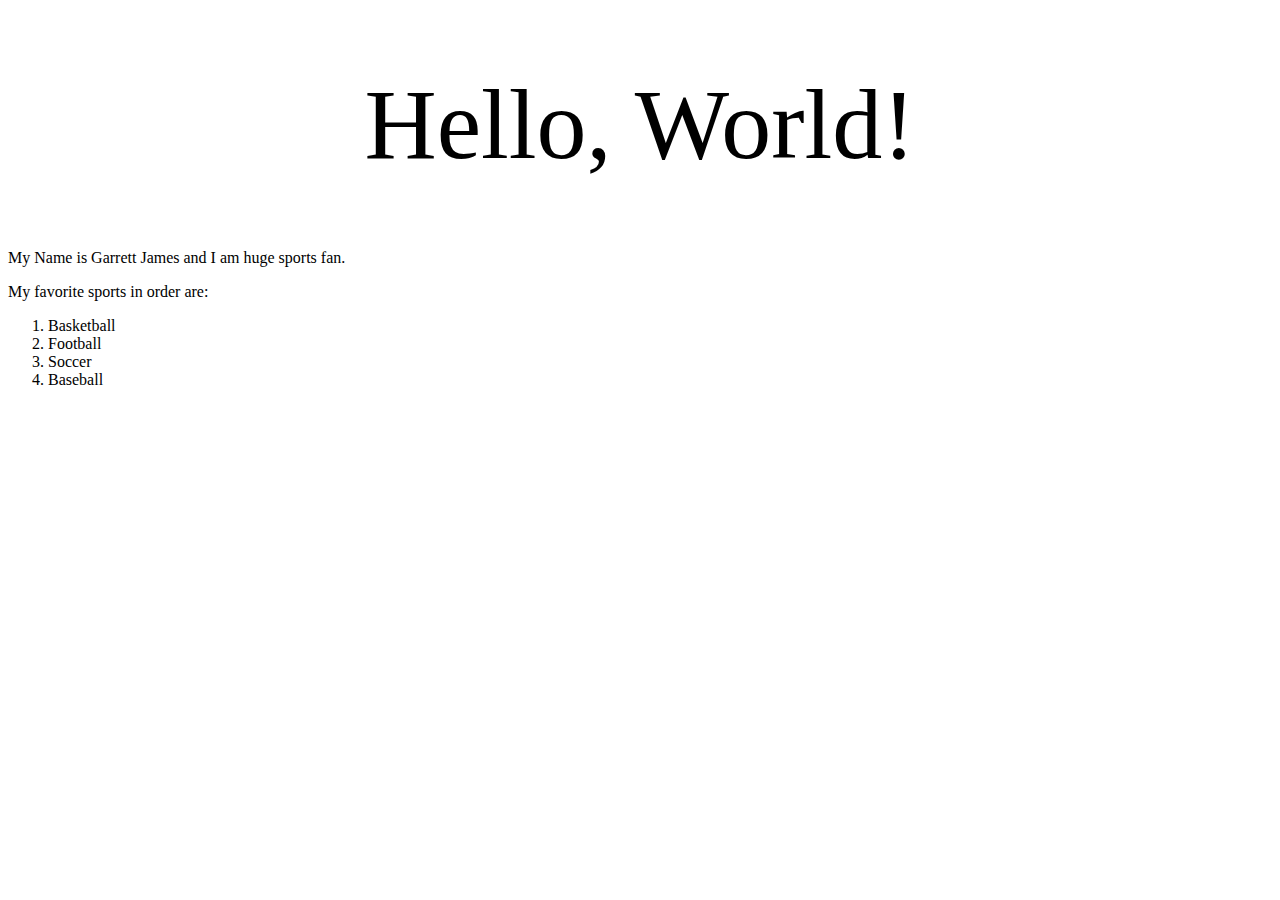
<file: index.html>
<!DOCTYPE html>
<html>
    <head>
        <title>Garrett's Page</title>
        <link rel="stylesheet" href="style.css">
    </head>
    <body>
        <h1>Hello, World!</h1>
        <p> My Name is Garrett James and I am huge sports fan.</p> 
        <p> My favorite sports in order are:</p>

        <ol>
        	<li> Basketball</li>
        	<li> Football</li>
        	<li> Soccer</li>
        	<li> Baseball</li>
        	
	   </ol>

    </body>
</html>
</file>
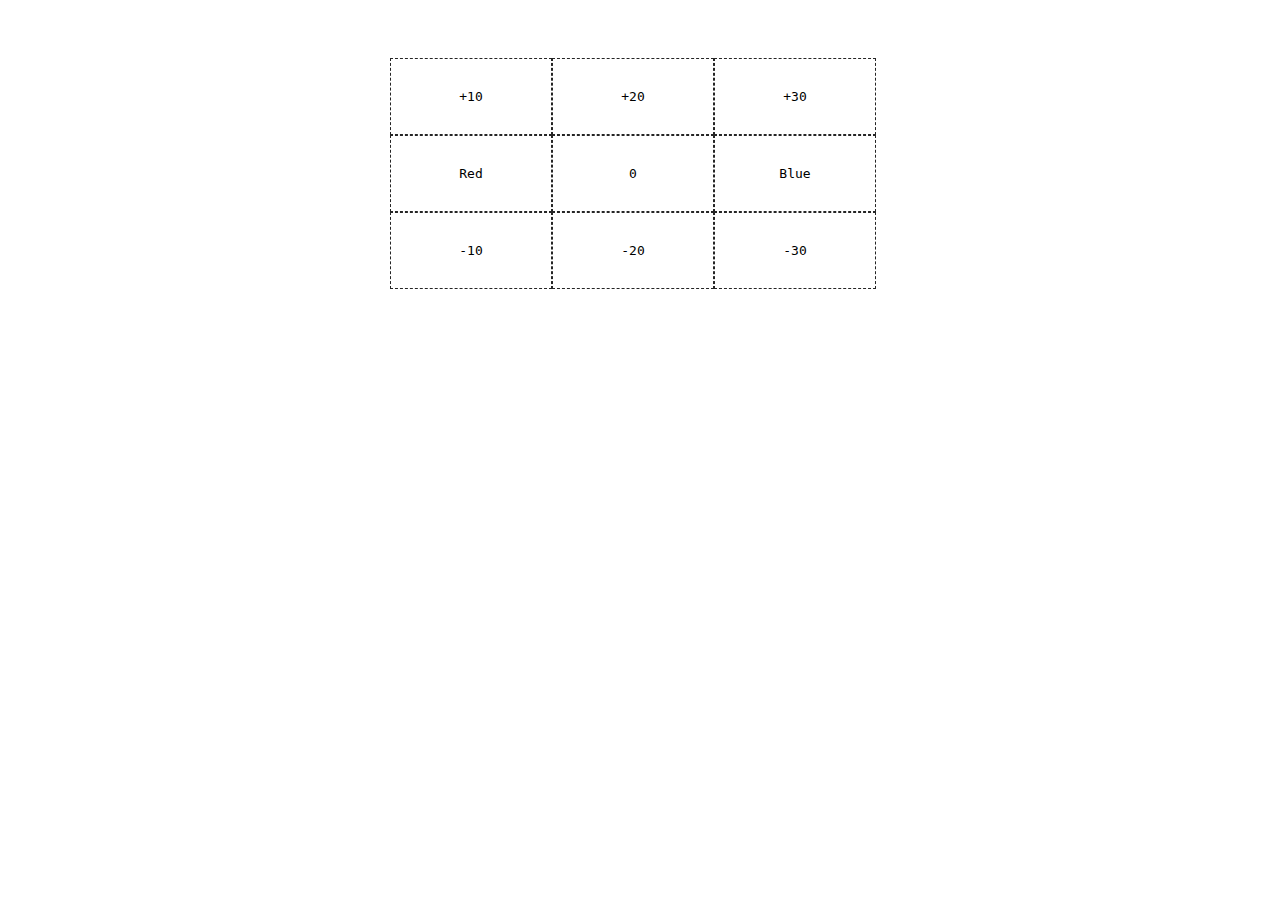
<file: class-work/calculator-box/index.html>
<!DOCTYPE html>
<html>
	<head>
		<title>Calculator Box</title>
		<link rel="stylesheet" type="text/css" href="css/style.css">
	</head>

	<body>
		<div id="app">
			<div class="row">
				<div id="a10">+10</div>
				<div id="a20">+20</div>
				<div id="a30">+30</div>
			</div>
			<div class="row">
				<div id="red">Red</div>
				<div id="out">0</div>
				<div id="blue">Blue</div>
			</div>
			<div class="row">
				<div id="n10">-10</div>
				<div id="n20">-20</div>
				<div id="n30">-30</div>
			</div>
			<div class="clear"></div>
		</div>


		<!-- ADD A SCRIPT TAG AND POINT IT TO JQUERY CDN! -->
		<script src="js/app.js"></script>
	</body>
</html>
</file>
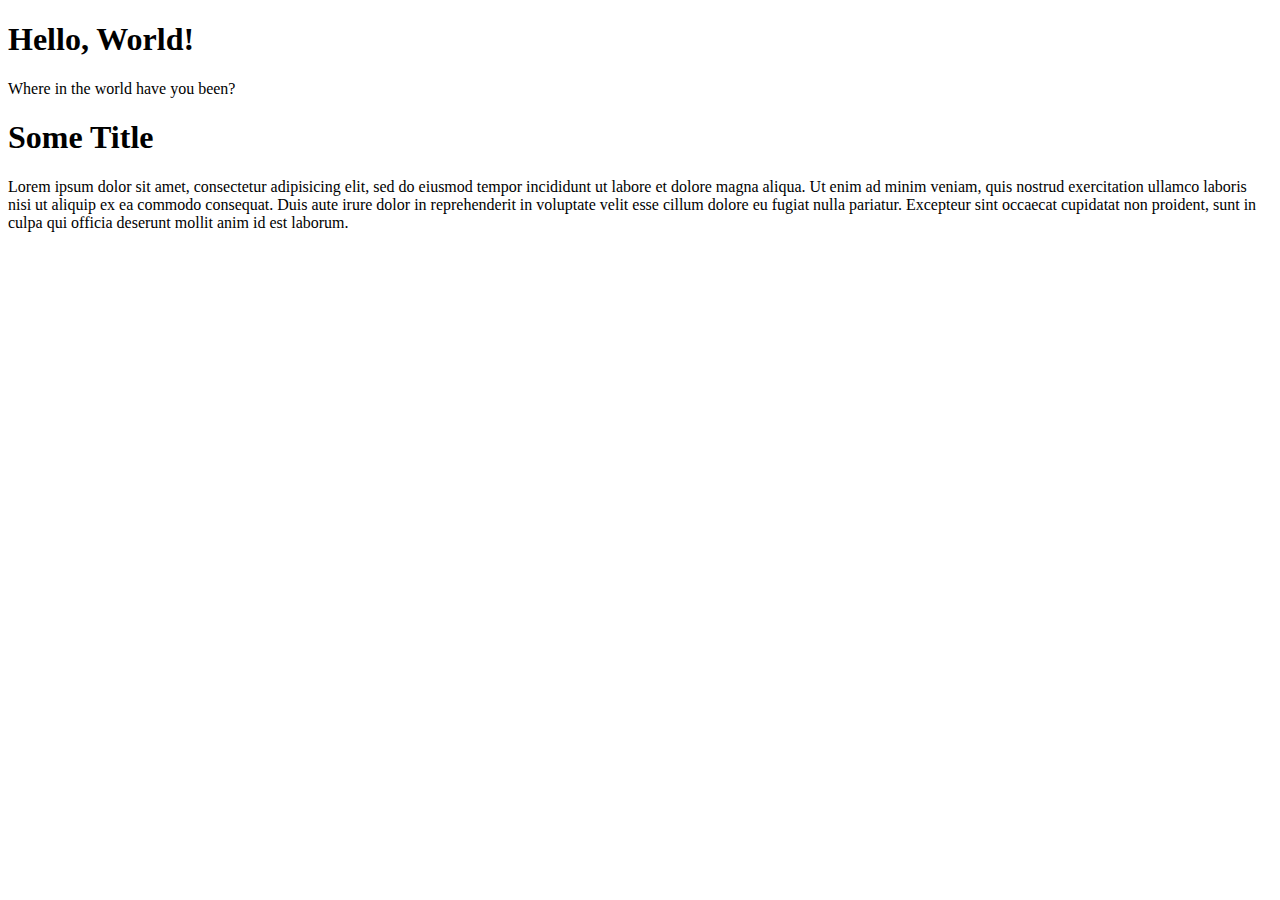
<file: class-work/first-javascript/index.html>
<!DOCTYPE html>
<html>
<head>
	<title>Our First JavaScript</title>
</head>
<body>

	<h1>Hello, World!</h1>

	<p id=“where”>Where in the world have you been?</p>

	<h1 id="title"> Some Title</h1>
	<p class="info">Lorem ipsum dolor sit amet, consectetur adipisicing elit, sed do eiusmod
	tempor incididunt ut labore et dolore magna aliqua. Ut enim ad minim veniam,
	quis nostrud exercitation ullamco laboris nisi ut aliquip ex ea commodo
	consequat. Duis aute irure dolor in reprehenderit in voluptate velit esse
	cillum dolore eu fugiat nulla pariatur. Excepteur sint occaecat cupidatat non
	proident, sunt in culpa qui officia deserunt mollit anim id est laborum.</p>
<script type="text/javascript" src="script.js"></script>
</body>
</html>
</file>
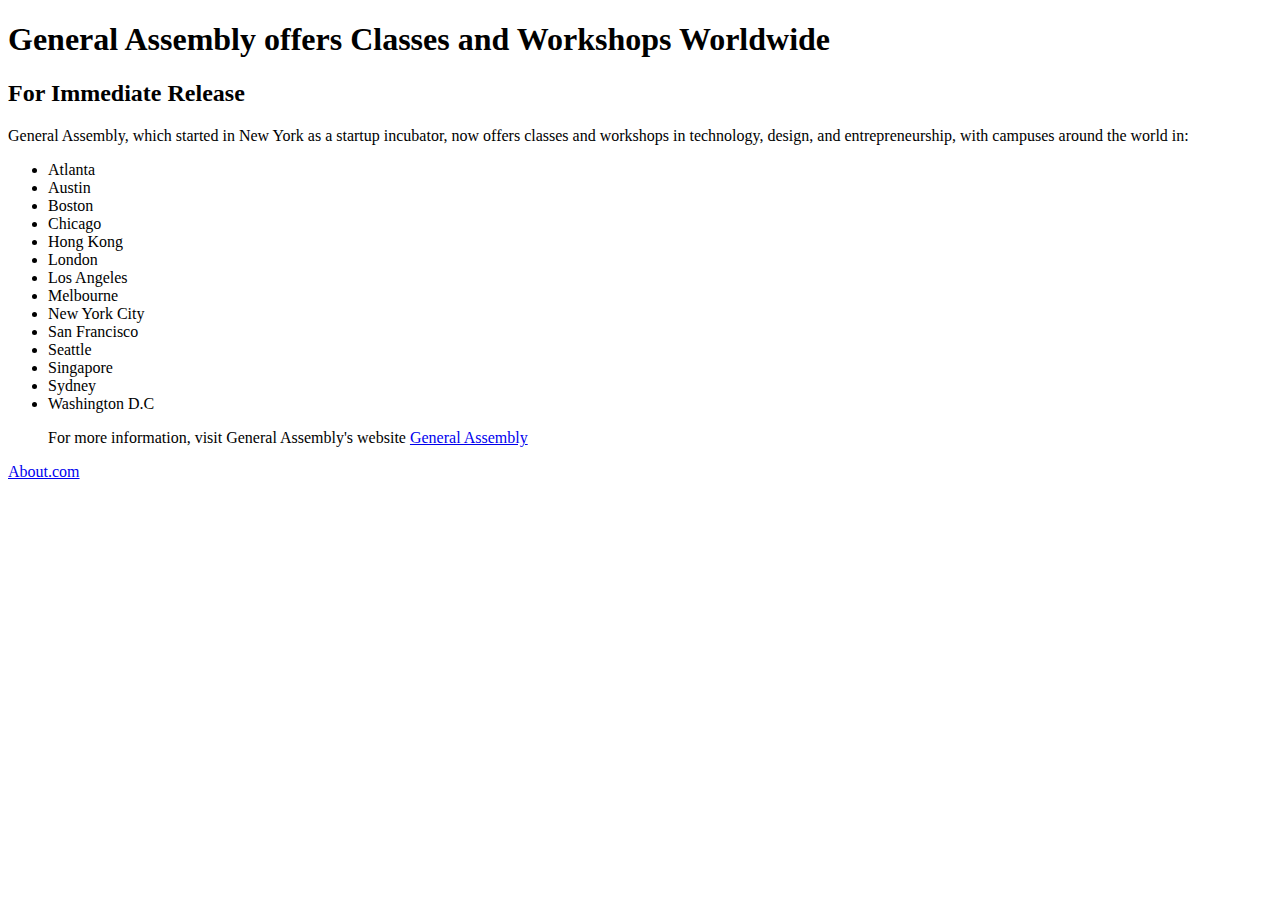
<file: class02/Press-release/index.html>
<!DOCTYPE html>
<html>
<head>
  <title>GA Press Release</title>
</head>
<body>

  <h1>General Assembly offers Classes and Workshops Worldwide</h1>

  <h2>For Immediate Release</h2>

  <p>General Assembly, which started in New York as a startup incubator, now offers classes and workshops in technology, design, and entrepreneurship, with campuses around the world in:</p>

  <ul>
    <li>Atlanta</li>
    <li>Austin</li>
    <li>Boston</li>
    <li>Chicago</li>
    <li>Hong Kong</li>
    <li>London</li>
    <li>Los Angeles</li>
    <li>Melbourne</li>
    <li>New York City</li>
    <li>San Francisco</li>
    <li>Seattle</li>
    <li>Singapore</li>
    <li>Sydney</li>
    <li>Washington D.C</li>
    <p>For more information, visit General Assembly's website <a href="http://generalassemb.ly"> General Assembly</p> </a>
    </ul>
    <p> <a href="about.html"> About.com </a>
  </body>
  </html>
</file>
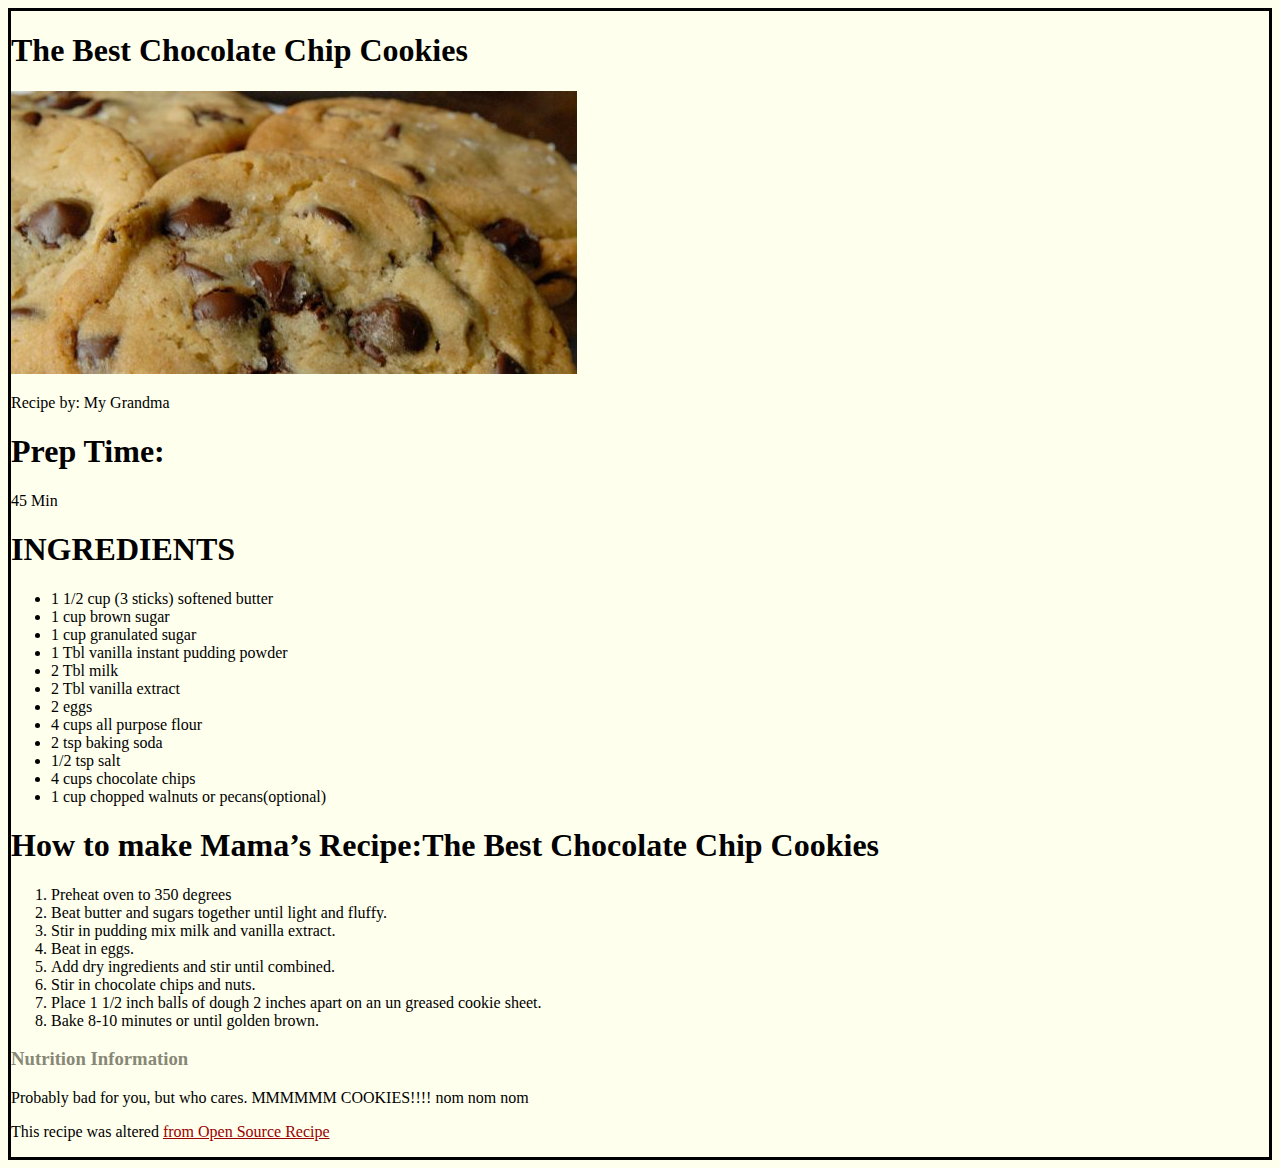
<file: homework/cookie_recipe/index.html>
﻿<!DOCTYPE html>
<html>
<head>
	<title>Grandma's Cookie Recipe</title>

	<link rel="stylesheet" type="text/css" href="style.css">
</head>
<body>




<!-- Task
========================

Your Grandma wants you to publish her famous cookie recipe to the world wide web, she's typed it out for you in this .html document (she's so nice). 

She absolutely wants the directions to appear in order in a numbered list. The cookies won't taste good if you don't get the order right. (hint you need an ordered list).

Your Grandpa happens to be a great Graphic Designer and gave you the following specs to style:

Cookie Recipe CSS
=================

- The background color for the page is #FFE
- The color for the text reading "Nutrition Information" is #887
- The link color is #900

Bonus: The border on the page and around the image is black

The Cookie Recipe
================= -->

<h1> The Best Chocolate Chip Cookies</h1>

<img src="cookies.jpg">

<p> Recipe by: My Grandma </p>

<h1> Prep Time: </h1> 

<p>45 Min</p> 


<h1>INGREDIENTS</h1> 

<ul>

	<li>1 1/2 cup (3 sticks) softened butter</li> 
	<li>1 cup brown sugar</li> 
	<li>1 cup granulated sugar</li> 
	<li>1 Tbl vanilla instant pudding powder</li> 
	<li>2 Tbl milk</li> 
	<li>2 Tbl vanilla extract</li> 
	<li>2 eggs</li> 
	<li>4 cups all purpose flour</li> 
	<li>2 tsp baking soda
	<li <li>1/2 tsp salt</li> 
	<li>4 cups chocolate chips</li> 
	<li>1 cup chopped walnuts or pecans(optional)</li>

</ul>


<h1> How to make Mama’s Recipe:The Best Chocolate Chip Cookies</h1>

<ol>
	<li>Preheat oven to 350 degrees</li> 
	<li>Beat butter and sugars together until light and fluffy.</li> 
	<li>Stir in pudding mix milk and vanilla extract.</li>
	<li> Beat in eggs.</li>
	<li> Add dry ingredients and stir until combined.</li>
	<li>Stir in chocolate chips and nuts.</li>
	<li>Place 1 1/2 inch balls of dough 2 inches apart on an un greased cookie sheet.</li> 
	<li>Bake 8-10 minutes or until golden brown.</li>
</ol>


<h3> Nutrition Information </h3>

<p> Probably bad for you, but who cares. MMMMMM COOKIES!!!! nom nom nom </p>


<p> This recipe was altered  <a href="http://www.opensourcefood.com/people/Amanori/recipes/mamas-recipe-the-best-chocolate-chip-cookies"> from Open Source Recipe </a>

<!--You must include the link in your final webpage --></

</body>

</html>
</file>
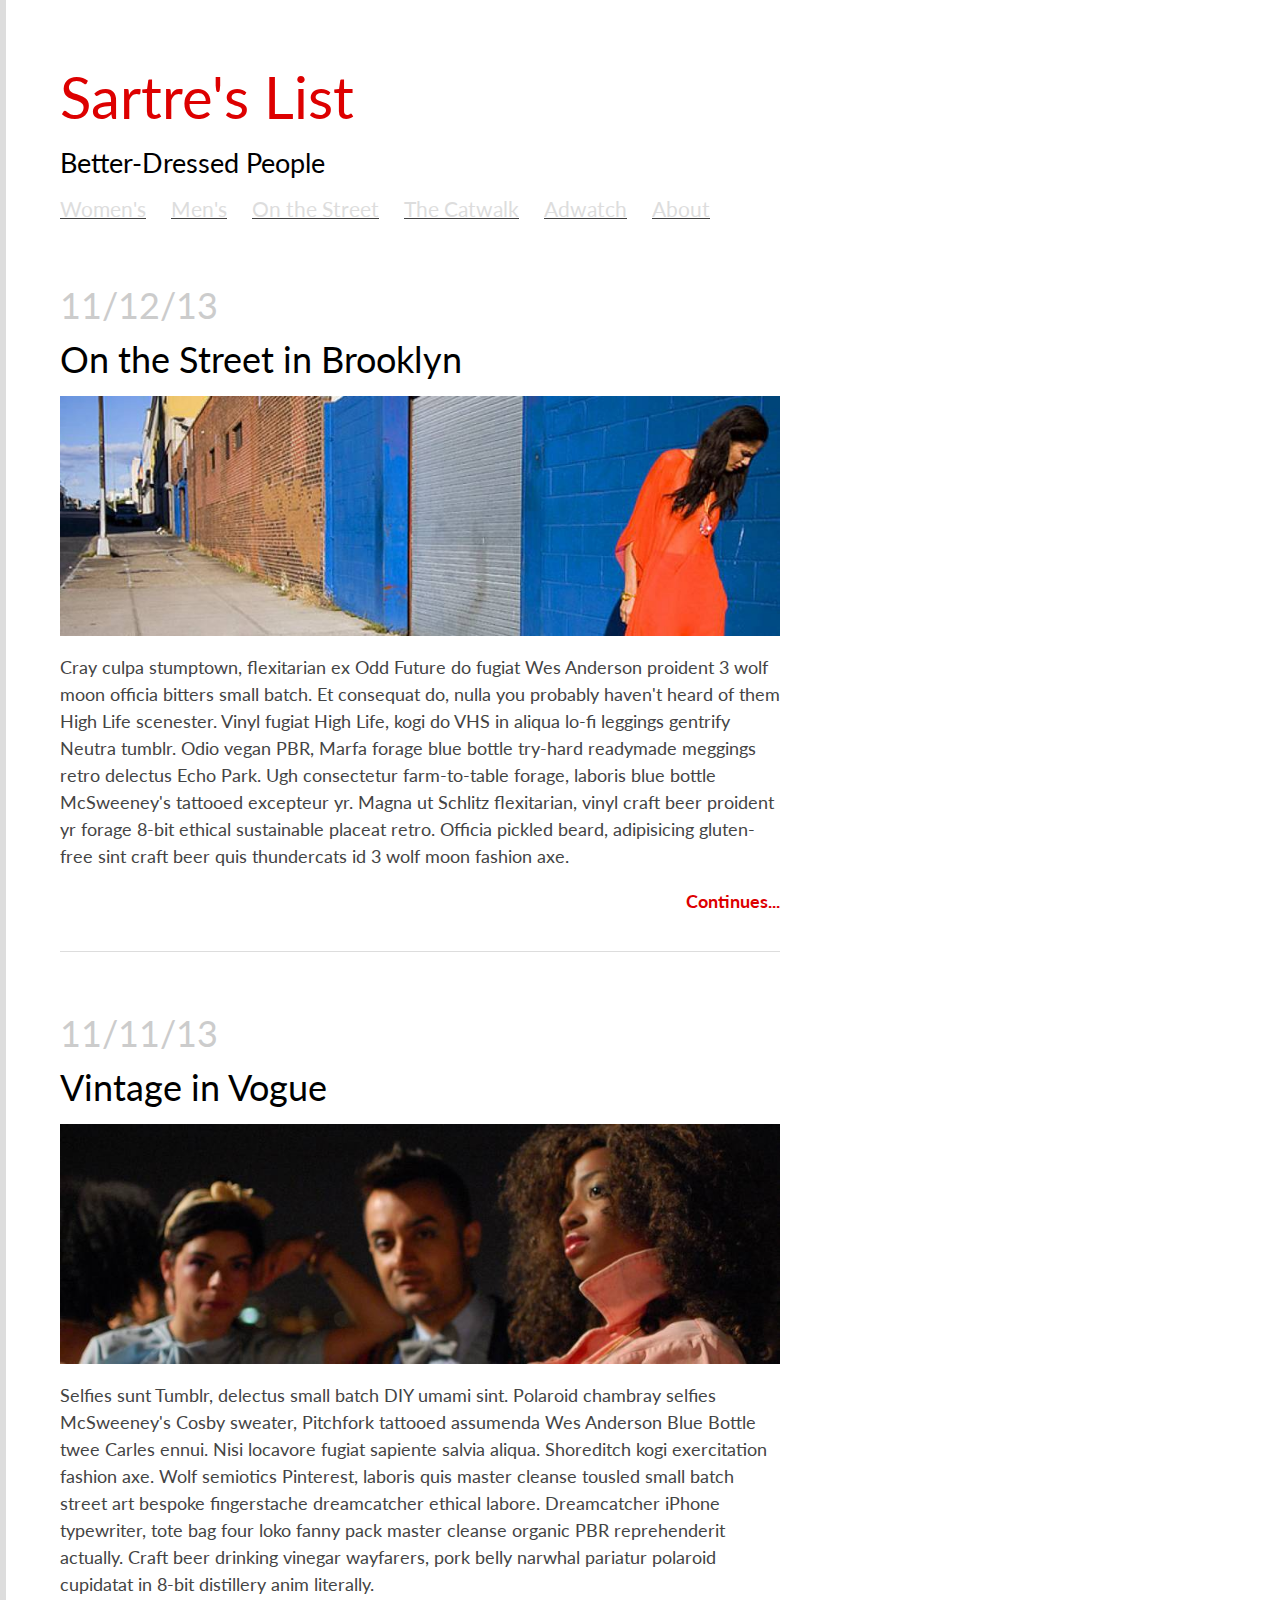
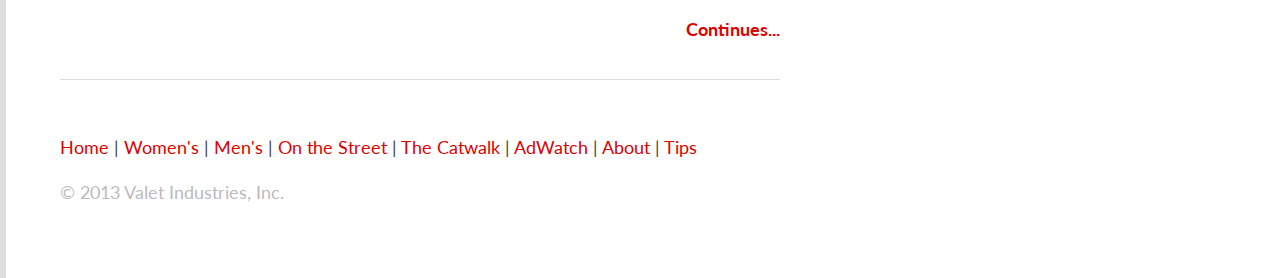
<file: homework/fashion-blog/index.html>
<!DOCTYPE html>
<html>
	<head>
		<title>Sartre's List</title>

		<link rel="stylesheet" type="text/css" href="http://fonts.googleapis.com/css?family=Lato:300,700,300italic,700italic">
		<!-- <link rel="stylesheet" href="css/normalize.css"> -->
		<link rel="stylesheet" href="css/main.css">
	</head>

	<body>
	
	<header>
		<h1><a href="index.html">Sartre's List</a></h1>
		<h2>Better-Dressed People</h2>
	<nav class="navigation">
		<ul class="navigation">
			<li><a href="#">Women's</a></li> 
			<li><a href="#">Men's</a></li>
			<li><a href="#">On the Street</a></li>
			<li><a href="#">The Catwalk</a></li>
			<li><a href="#">Adwatch</a></li>
			<li><a href="#">About</a></li>
		</ul>
		</nav>
	</header>
		
		<div class="content-header">
			<h3>11/12/13</h3>
			</div>
		
		<div class="content-body">
		<article>
			<h2>On the Street in Brooklyn</h2>
			<img src="fashion_photo.jpeg" alt="On the Street in Brooklyn">
			<p>Cray culpa stumptown, flexitarian ex Odd Future do fugiat Wes Anderson proident 3 wolf moon officia bitters small batch. Et consequat do, nulla you probably haven't heard of them High Life scenester. Vinyl fugiat High Life, kogi do VHS in aliqua lo-fi leggings gentrify Neutra tumblr. Odio vegan PBR, Marfa forage blue bottle try-hard readymade meggings retro delectus Echo Park. Ugh consectetur farm-to-table forage, laboris blue bottle McSweeney's tattooed excepteur yr. Magna ut Schlitz flexitarian, vinyl craft beer proident yr forage 8-bit ethical sustainable placeat retro. Officia pickled beard, adipisicing gluten-free sint craft beer quis thundercats id 3 wolf moon fashion axe.</p>
			<p class="more"><a href="#">Continues...</a></p>
			</article>
			</div>

		<div class="content-header">
			<h3>11/11/13</h3>
			</div>
			<div class="content-body">
			<article>
			<h2>Vintage in Vogue</h2>
			<img src="fashion_photo2.jpeg" alt="Vintage in Vogue">
			<p>Selfies sunt Tumblr, delectus small batch DIY umami sint. Polaroid chambray selfies McSweeney's Cosby sweater, Pitchfork tattooed assumenda Wes Anderson Blue Bottle twee Carles ennui. Nisi locavore fugiat sapiente salvia aliqua. Shoreditch kogi exercitation fashion axe. Wolf semiotics Pinterest, laboris quis master cleanse tousled small batch street art bespoke fingerstache dreamcatcher ethical labore. Dreamcatcher iPhone typewriter, tote bag four loko fanny pack master cleanse organic PBR reprehenderit actually. Craft beer drinking vinegar wayfarers, pork belly narwhal pariatur polaroid cupidatat in 8-bit distillery anim literally.</p>
			<p class="more"><a href="#">Continues...</a></p>
		</div>
		</article>
		<footer>
		<nav class="footer-navigation">
		<ul class="footer-navigation">
			<li><a href="#">Home</a></li>
			<li><a href="#">Women's</a></li>
			<li><a href="#">Men's</a></li>
			<li><a href="#">On the Street</a></li>
			<li><a href="#">The Catwalk</a></li>
			<li><a href="#">AdWatch</a></li>
			<li><a href="#">About</a></li>
			<li><a href="#">Tips</a></li>
		</ul>
		</nav>
		<div class="copyright">
		<p> &copy; 2013 Valet Industries, Inc.</p>
		</div>
		</footer>
	</body>
</html>
</file>
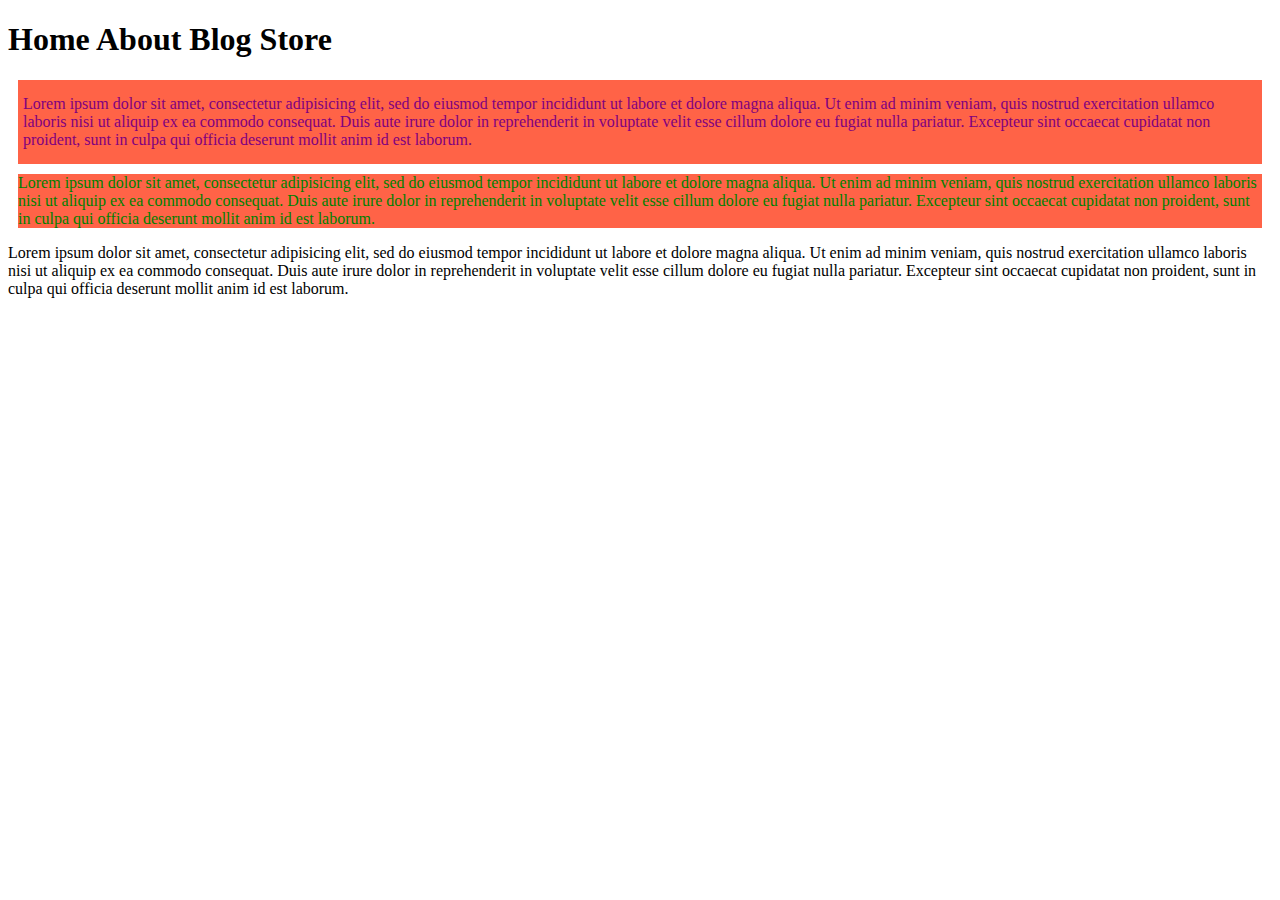
<file: class-work/class03/box-model-layout/index.html>
<!DOCTYPE html>
<html>
<head>
	<title>Box Model / Layout Exercise</title>
	<link rel="stylesheet" type="text/css" href="style.css">
</head>
<body>


<div class="wrapper">
	<h1> Home About Blog Store</h1>

	<p class="purple"> Lorem ipsum dolor sit amet, consectetur adipisicing elit, sed do eiusmod
	tempor incididunt ut labore et dolore magna aliqua. Ut enim ad minim veniam,
	quis nostrud exercitation ullamco laboris nisi ut aliquip ex ea commodo
	consequat. Duis aute irure dolor in reprehenderit in voluptate velit esse
	cillum dolore eu fugiat nulla pariatur. Excepteur sint occaecat cupidatat non
	proident, sunt in culpa qui officia deserunt mollit anim id est laborum. 
	</p>

	<p class="green"> Lorem ipsum dolor sit amet, consectetur adipisicing elit, sed do eiusmod
	tempor incididunt ut labore et dolore magna aliqua. Ut enim ad minim veniam,
	quis nostrud exercitation ullamco laboris nisi ut aliquip ex ea commodo
	consequat. Duis aute irure dolor in reprehenderit in voluptate velit esse
	cillum dolore eu fugiat nulla pariatur. Excepteur sint occaecat cupidatat non
	proident, sunt in culpa qui officia deserunt mollit anim id est laborum. 
	</p>

	<p class="yellow"> Lorem ipsum dolor sit amet, consectetur adipisicing elit, sed do eiusmod
	tempor incididunt ut labore et dolore magna aliqua. Ut enim ad minim veniam,
	quis nostrud exercitation ullamco laboris nisi ut aliquip ex ea commodo
	consequat. Duis aute irure dolor in reprehenderit in voluptate velit esse
	cillum dolore eu fugiat nulla pariatur. Excepteur sint occaecat cupidatat non
	proident, sunt in culpa qui officia deserunt mollit anim id est laborum.
	</p>

</body>
</html>
</file>
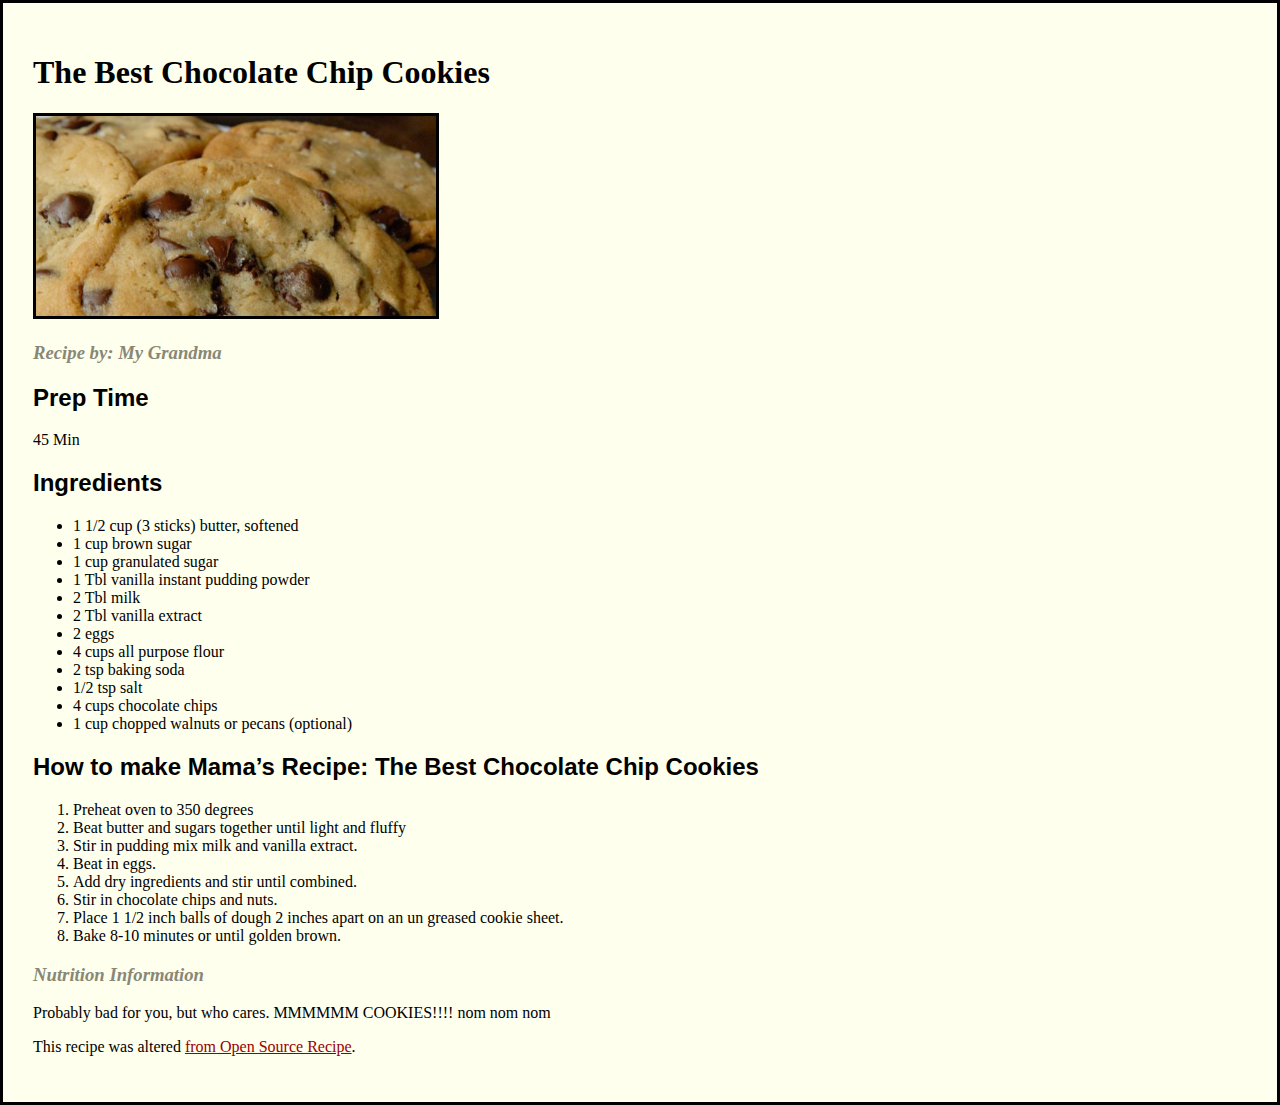
<file: class-work/class03/cookie-recipe-solution/index.html>
﻿<!doctype html>
	<head>
		<meta charset="utf-8">
		<title>Cookies</title>
		<link rel="stylesheet" href="style.css">
	</head>
	<body>
		<h1>The Best Chocolate Chip Cookies</h1>

		<img src="cookies.jpg" width="400">

		<h3>Recipe by: My Grandma</h3>

		<h2>Prep Time</h2>
		<p>45 Min</p>
		
		<h2>Ingredients</h2>
		<ul>
			<li>1 1/2 cup (3 sticks) butter, softened</li>
			<li>1 cup brown sugar</li>
			<li>1 cup granulated sugar</li>
			<li>1 Tbl vanilla instant pudding powder</li>
			<li>2 Tbl milk</li>
			<li>2 Tbl vanilla extract</li>
			<li>2 eggs</li>
			<li>4 cups all purpose flour</li>
			<li>2 tsp baking soda</li>
			<li>1/2 tsp salt</li>
			<li>4 cups chocolate chips</li>
			<li>1 cup chopped walnuts or pecans (optional)</li>
		</ul>

		<h2>How to make Mama’s Recipe: The Best Chocolate Chip Cookies</h2>

		<ol>
			<li>Preheat oven to 350 degrees</li>
			<li>Beat butter and sugars together until light and fluffy</li>
			<li>Stir in pudding mix milk and vanilla extract.</li>
			<li>Beat in eggs.</li>
			<li>Add dry ingredients and stir until combined.</li>
			<li>Stir in chocolate chips and nuts.</li>
			<li>Place 1 1/2 inch balls of dough 2 inches apart on an un greased cookie sheet.</li>
			<li>Bake 8-10 minutes or until golden brown.</li>
		</ol>

		<h3>Nutrition Information</h3>

		<p>Probably bad for you, but who cares. MMMMMM COOKIES!!!! nom nom nom</p>

		<p>This recipe was altered <a href= "http://www.opensourcefood.com/people/Amanori/recipes/mamas-recipe-the-best-chocolate-chip-cookies">from Open Source Recipe</a>.</p>
	</body>
</html>
</file>
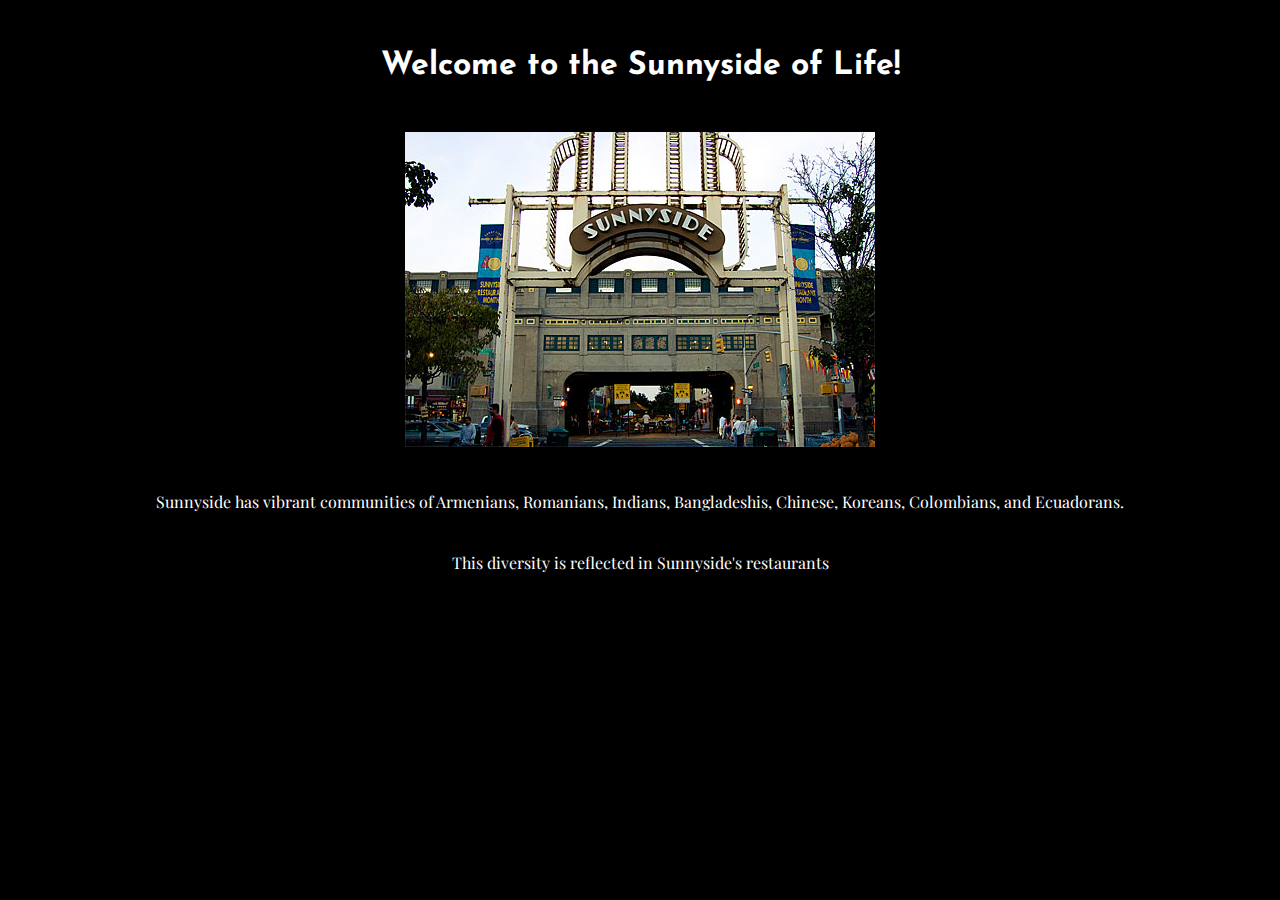
<file: class-work/class03/sunnyside/index.html>
<!DOCTYPE html>
<html>
<head>
	<title>The Sunnyside of Life</title>
	<link href="https://fonts.googleapis.com/css?family=Josefin+Sans|Playfair+Display" rel="stylesheet">
	<link rel="stylesheet" type="text/css" href="styles.css">
</head>
<body>

<h1>Welcome to the Sunnyside of Life!</h1>

<img src="sunnyside.jpg">
<!-- Image of Sunnyside (sunnyside.jpg) (What type of link is this? Absolute or Relative)-->

<p>Sunnyside has vibrant communities of Armenians, Romanians, Indians, Bangladeshis, Chinese, Koreans, Colombians, and Ecuadorans.</p>

<a href="eats.html"></a>

<!-- link "restaurants to about.html -->
<p>This diversity is reflected in Sunnyside's restaurants</p>


</body>
</html>


<!-- Instructions: 

- Link index.html to the stylesheet
- Link index.html to eats.html where indicated
- Add the image sunnyside.jpg where indicated
- in eats.html link to the provided Dawa's resaurant website


BONUS !!

- Link eats.html to the stylesheet
- Link eats.html to index.html where indicated
- Find an image of Dawas and add it to the eats.html page
- Link to other listed resaurants (find sites or yelp pages via Google)
 
 -->
</file>
<file: style.css>
h1 {
	font-size: 100px;
	font-weight: 400;
	text-align: center;

}
</file>
<file: class-work/calculator-box/css/style.css>
#app {
	padding-top: 50px;
	font-family: monospace;
	width: 500px;
	margin: 0px auto;
}

.clear {
	clear: both;
}

.row div {
	text-align: center;
	width: 100px;
	padding: 30px;
	border: 1px dashed #252525;
	float: left;
}

.row div:hover {
	background-color: #cccccc;
	cursor: pointer;
}
</file>
<file: homework/cookie_recipe/style.css>
html {

		background: #ffe;

}

body {
		border-style: solid;
		border-color: #000000

}

h3 {
	color: #887;

}

a {
	color: #900;
}
</file>
<file: homework/fashion-blog/css/main.css>
body {
    margin: 0;
    padding: 3em;
    font-family: 'Lato', sans-serif;
    font-size: 18px;
    line-height: 1.5;
    background: #FFF;
    color: #444;
    border-left: 6px solid #DDD;
    width: 720px;
}

header h1 {
	display: inline;
	margin-right: .5em;
	margin: 0;
	padding: 0;
}

header a {
	text-decoration: none;
	color: #DD0000;
	font-size: 1.6em;
	font-weight: normal;
}

header h2 {
	color: black;
	font-size: 1.5em;
	font-weight: normal;
	margin-bottom: .5em;
	margin-top: .10em;
}

.navigation ul {
	padding: 0;
	margin: 0;
	list-style: none;
}

.navigation li {
	display: inline;
	font-size: 13px;
    padding-right: 20px;
    text-decoration: underline;
    line-height: 1.5px;
}

.navigation a {
	color: #dddddd;
}

.content-body article {
	border-bottom: 1px solid #DDD;
    margin: 0 0;
    padding-bottom: 1em;
}

.content-header h3 {
	color: #cccccc;
	font-size: 2em;
	font-weight: normal;
	padding-top: 1.5em;
	margin: 0;
}

.content-body img {
	display: block;
    margin: 10px 0;
    max-width: 100%;
}

.content-body h2 {
	color: black;
	font-size: 2em;
	font-weight: normal;
	padding: 0;
	margin: 0;
}

.content-body p {
	margin: 1em 0;
	padding: 0;
}


.more a {
	color: #DD0000;
	font-weight: bold;
	text-decoration: none;
}

p.more {
	text-align: right;
}

.footer-navigation li {
	display: inline;
	font-size: 18px;
    padding-right: 0px;
    line-height: 1.5px;
}


.footer-navigation a {
	color: #DD0000;
	text-decoration: none;
	padding: 0;
	margin: 0;
}

.footer-navigation ul {
	padding: 0;
	list-style: none;
	margin-top: 3em;
}

.footer-navigation li:not(:first-child):before {
    content: " | ";
}

.copyright p {
	color: #bbbbbb;
}
</file>
<file: class-work/class03/box-model-layout/style.css>
.purple {
	background-color: tomato;
	color: purple;
	margin: 10px;
	padding: 15px 5px;

}

.green {
	background-color: tomato;
	color: green;
	margin: 10px;
}
</file>
<file: class-work/class03/cookie-recipe-solution/style.css>
body {
	background: #FFE;
	margin: 0;
	border: 3px solid black;
	padding: 30px;
}

h1 {
	font-family: Georgia, serif;
}

h2 {
	font-family: sans-serif;
}

h3 {
	color: #887;
	font-style: italic;
}

h4 {
	color: #887;
}

a {
	color: #900;
}

img {
	border: 3px solid black;
}
</file>
<file: class-work/class03/sunnyside/styles.css>
body {
	background: black;
	color: white;
	text-align: center;
}

h1 {
	font-family: 'Josefin Sans', sans-serif;
	margin: 50px;
}

p {
	font-family: 'Playfair Display', serif;
	margin: 40px;
}

li {
	list-style: none;
	font-size: 22px;
}

a, a:visited  {
	color: white;
	font-weight: bold;
}
</file>
